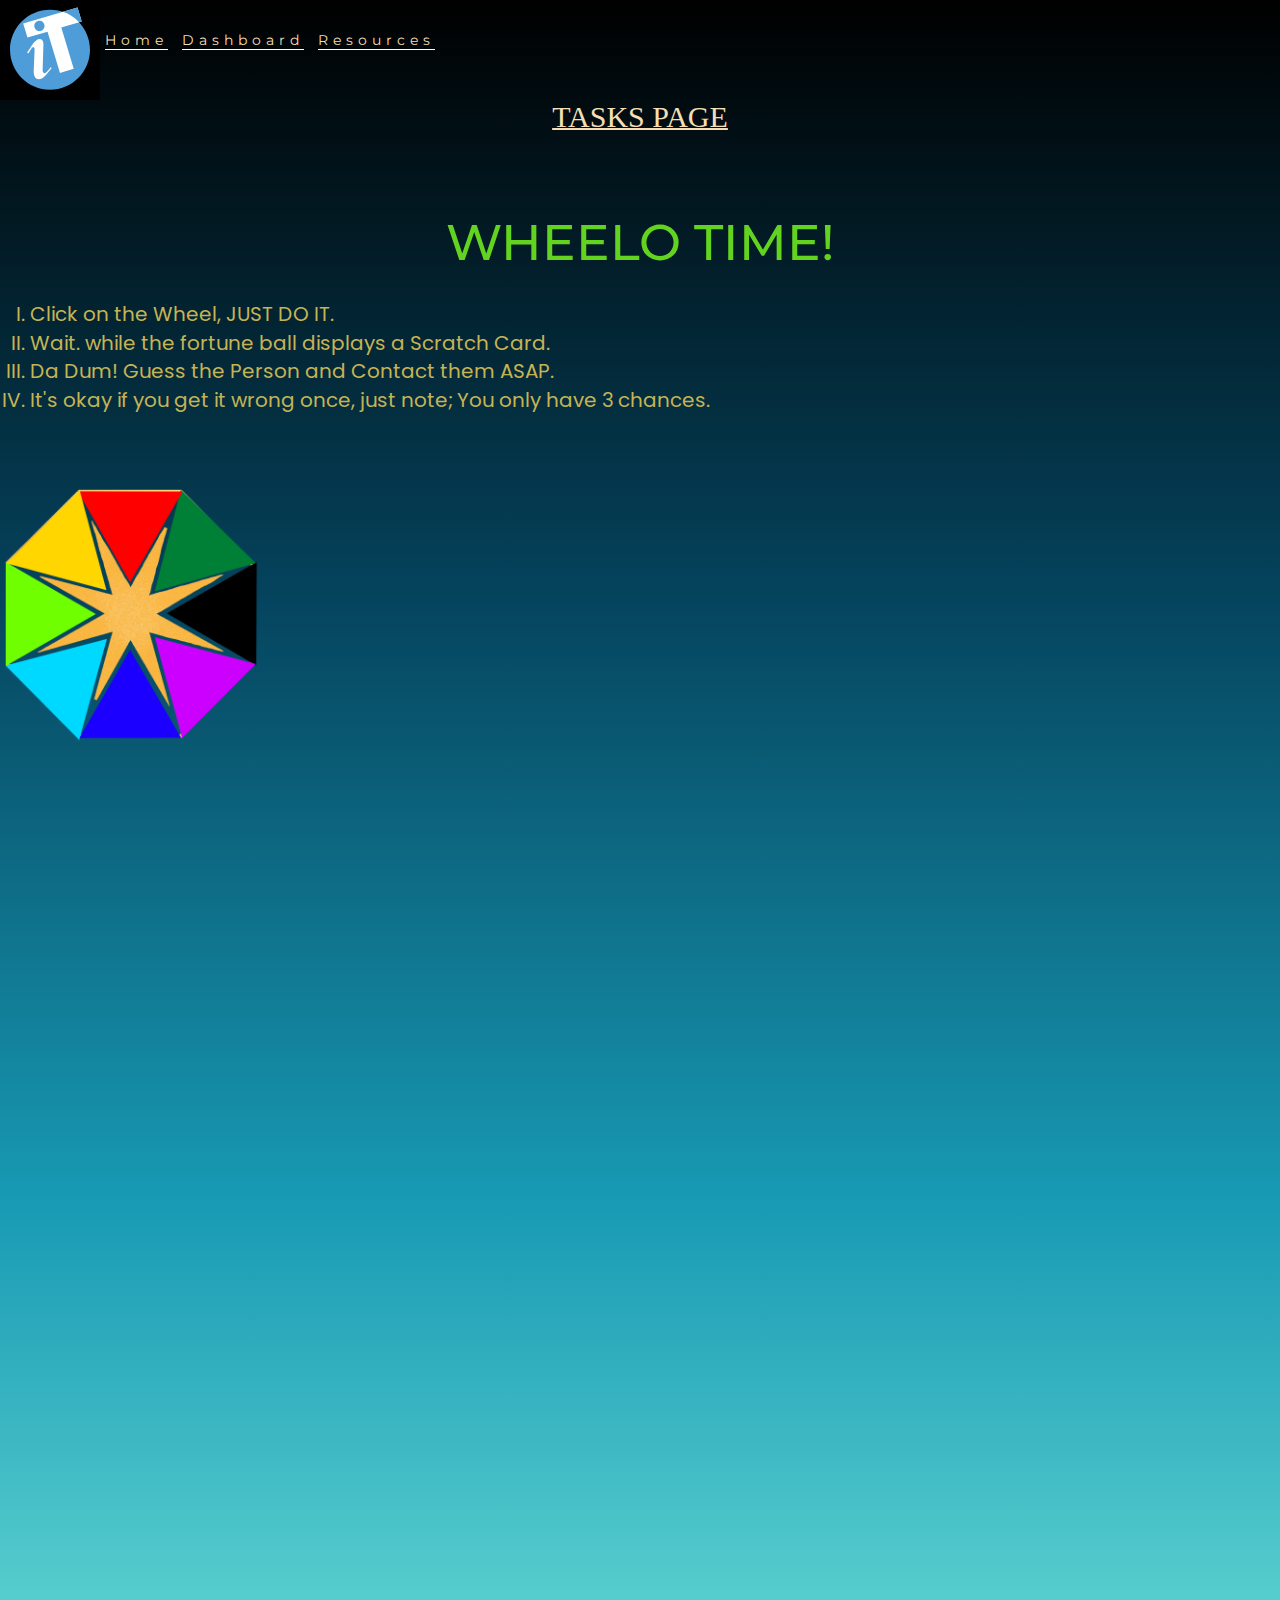
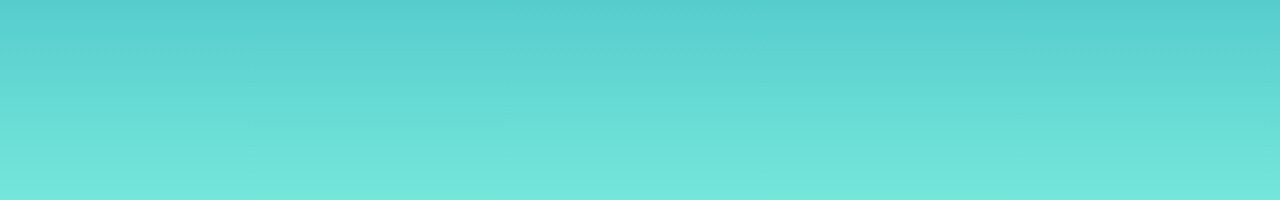
<file: index.html>
<!DOCTYPE html>
<html lang="en">
<head>
    <meta charset="UTF-8">
    <meta http-equiv="X-UA-Compatible" content="IE=edge">
    <meta name="viewport" content="width=device-width, initial-scale=1.0">
    <link rel="preconnect" href="https://fonts.googleapis.com">
    <link rel="preconnect" href="https://fonts.gstatic.com" crossorigin>

    <link href="https://fonts.googleapis.com/css2?family=Montserrat:wght@600&display=swap" rel="stylesheet">
    <link rel="preconnect" href="https://fonts.googleapis.com">
    <link rel="preconnect" href="https://fonts.gstatic.com" crossorigin>
    <link href="https://fonts.googleapis.com/css2?family=Caveat:wght@500&family=Montserrat:wght@600&display=swap" rel="stylesheet">
    <link rel="preconnect" href="https://fonts.googleapis.com">
    <link rel="preconnect" href="https://fonts.gstatic.com" crossorigin>
    <link href="https://fonts.googleapis.com/css2?family=Poppins:ital,wght@1,300&display=swap" rel="stylesheet">
    <title>Task Page</title>
    <link rel="stylesheet" href="https://maxcdn.bootstrapcdn.com/bootstrap/3.4.1/css/bootstrap.min.css">
    <script src="https://ajax.googleapis.com/ajax/libs/jquery/3.5.1/jquery.min.js"></script>
    <script src="https://maxcdn.bootstrapcdn.com/bootstrap/3.4.1/js/bootstrap.min.js"></script>
    <link rel="stylesheet" type="text/css" href="style.css">
</head>
<body>
    <div class="bg">
        <div class="nav">
            <img src="it.svg" class="logo">
            <ul class="menu-bar">
              <li><a href="#">Home</a></li>
              <li><a href="#">Dashboard</a></li>
              <li><a href="#">Resources</a></li>
            </ul>
          </div>
        <h1 class="head1">TASKS PAGE</h1>
        <p> </p>
        <p> </p>
        <p> </p>
        <h2 class="head2">WHEELO TIME!</h2>
        <div class="rules">
          <ol>
            <li>Click on the Wheel, JUST DO IT.</li>
            <li>Wait. while the fortune ball displays a Scratch Card.</li>
            <li>Da Dum! Guess the Person and Contact them ASAP.</li>
            <li>It's okay if you get it wrong once, just note; You only have 3 chances.</li>
          </ol>
        </div>
        <div class="container" id="js-container" >
          <canvas class="canvas" id="js-canvas" width="600" height="300" ></canvas>
          <form class="form" >
            <h3 class="head3">'Allo, 'Allo!</h3>
            <h3 class="head3">The secret code is:</h3>
            <h1><code>HlkafSYc</code></h1>
            <div>
              <p>Competitive Programming

                Web Development
                
                Machine Learning</p>
            </div>
            <br>
          </form>  
        </div>
        <div id="ball">??</div>
        <div><img id="loading" src="1.png"></div>
        
        <script src="myscript.js"></script>

  </div>
</body>
</html>
</file>
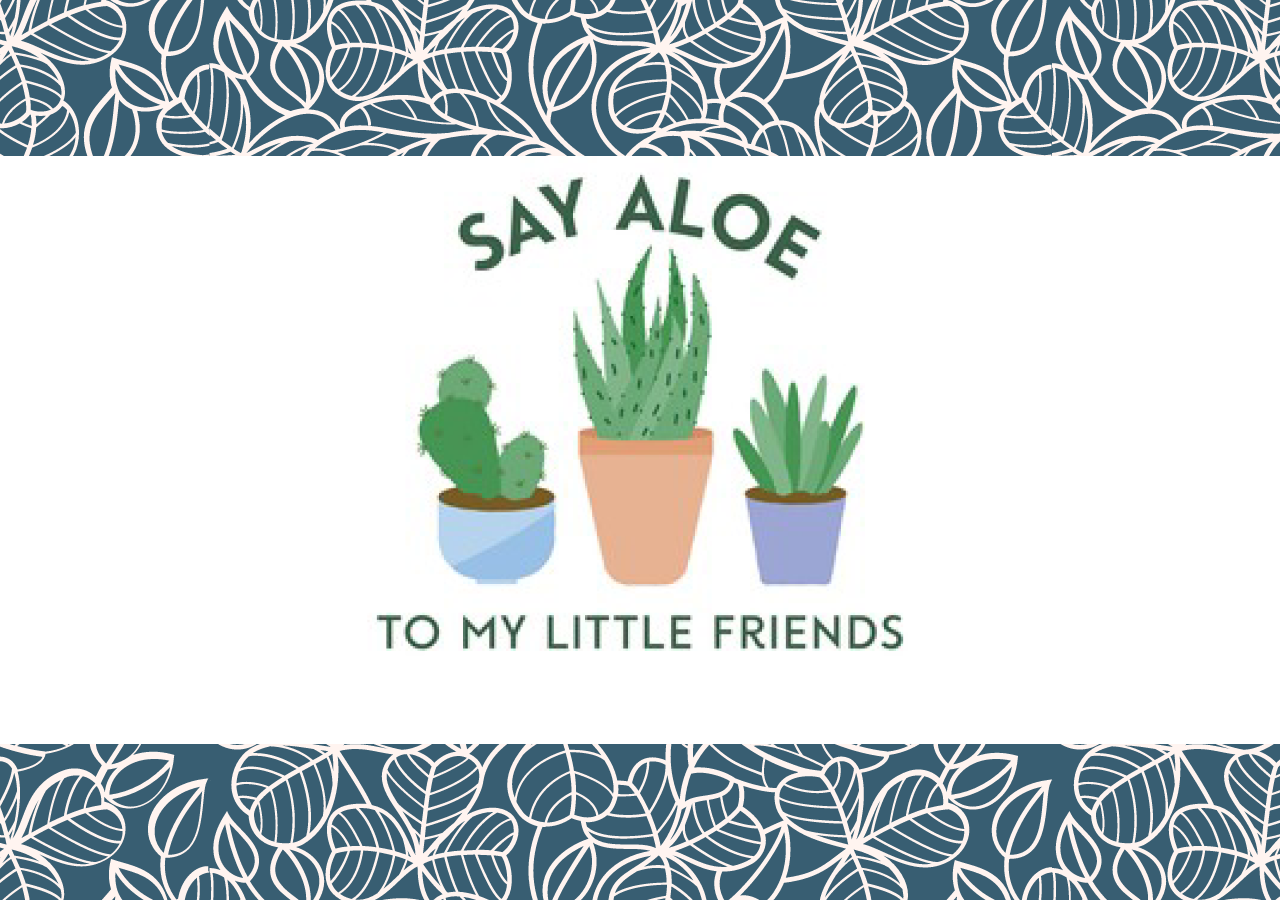
<file: aloe.html>
<!DOCTYPE html>
<html lang="en">

<head>
    <meta charset="UTF-8">
    <meta http-equiv="X-UA-Compatible" content="IE=edge">
    <meta name="viewport" content="width=device-width, initial-scale=1.0">
    <link rel="preconnect" href="https://fonts.googleapis.com">
    <link rel="preconnect" href="https://fonts.gstatic.com" crossorigin>

    <link href="https://fonts.googleapis.com/css2?family=Montserrat:wght@600&display=swap" rel="stylesheet">
    <link rel="preconnect" href="https://fonts.googleapis.com">
    <link rel="preconnect" href="https://fonts.gstatic.com" crossorigin>
    <link href="https://fonts.googleapis.com/css2?family=Caveat:wght@500&family=Montserrat:wght@600&display=swap" rel="stylesheet">
    <title>Task Page</title>
    <link rel="stylesheet" href="https://maxcdn.bootstrapcdn.com/bootstrap/3.4.1/css/bootstrap.min.css">
    <script src="https://ajax.googleapis.com/ajax/libs/jquery/3.5.1/jquery.min.js"></script>
    <script src="https://maxcdn.bootstrapcdn.com/bootstrap/3.4.1/js/bootstrap.min.js"></script>
    <link rel="stylesheet" type="text/css" href="hello.css">
</head>

<body>
    <div class="bg">
        <img src="2.png" class="bg-img">
        <div class="rectangle1">
            <img src="aloe.png " class="main-img ">
        </div>
    </div>
</body>
</file>
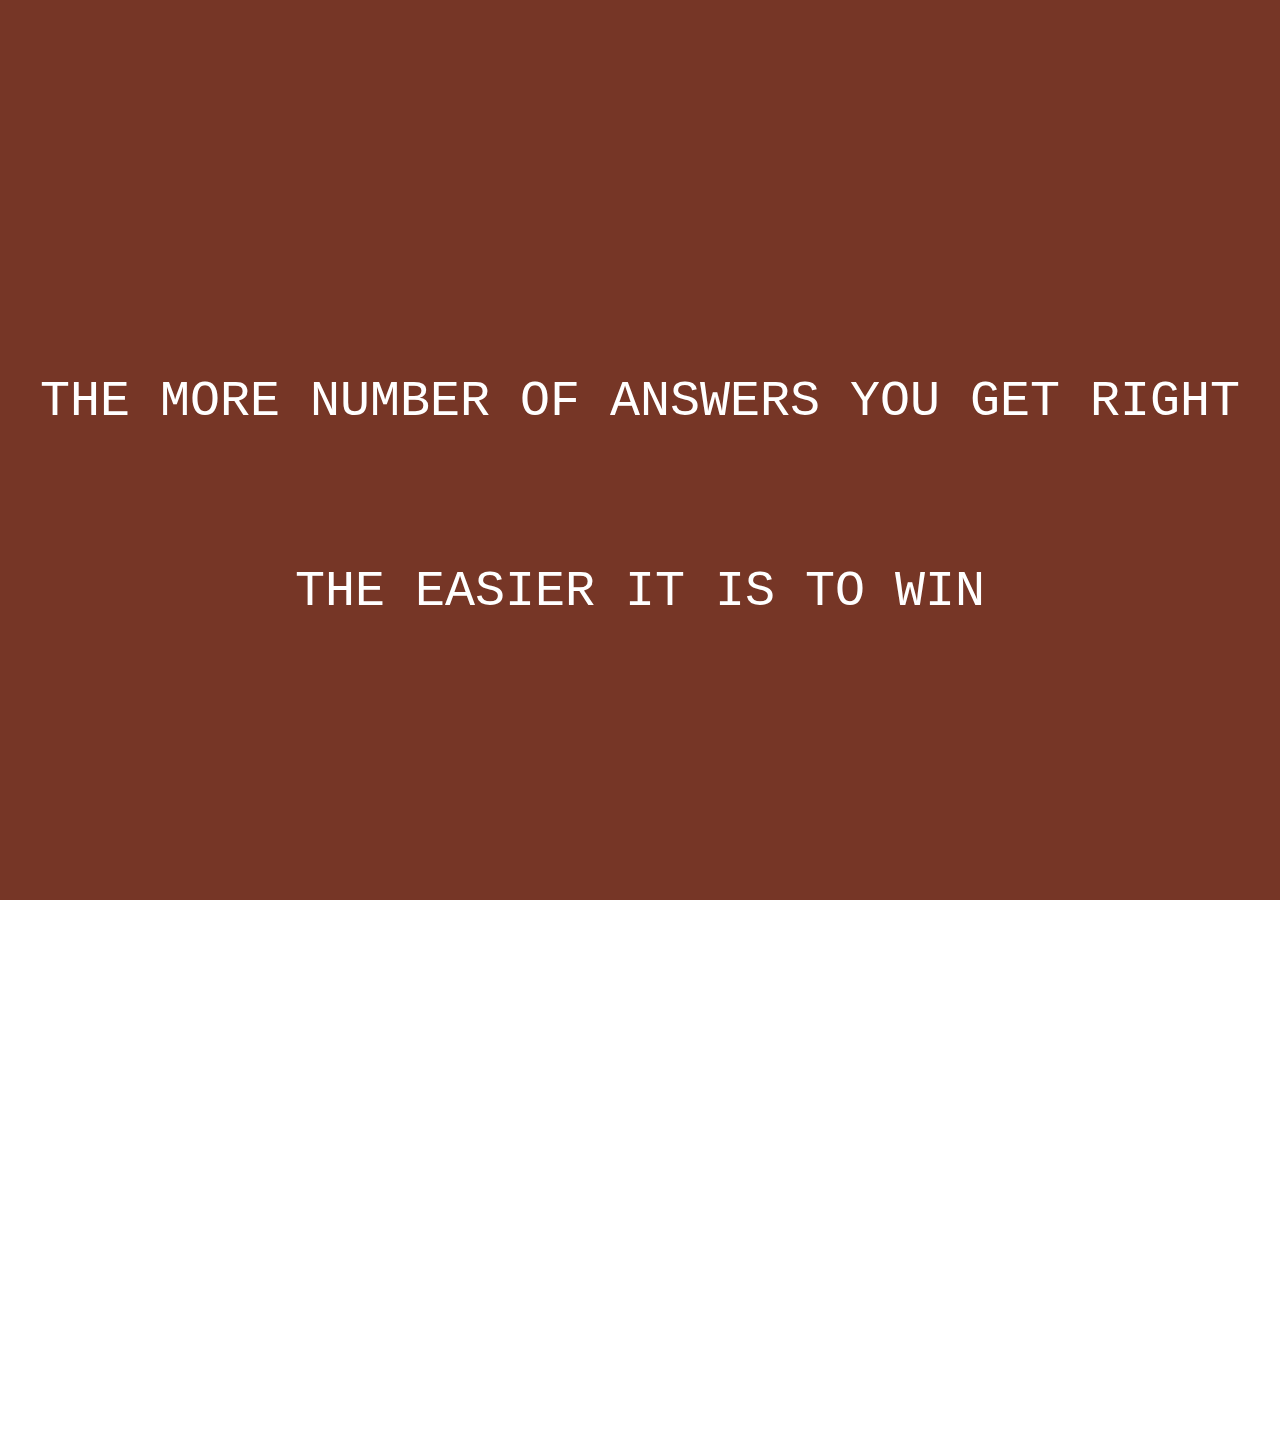
<file: footer.html>
<!DOCTYPE html>
<html lang="en">

<head>
    <meta charset="UTF-8">
    <meta http-equiv="X-UA-Compatible" content="IE=edge">
    <meta name="viewport" content="width=device-width, initial-scale=1.0">
    <link rel="preconnect" href="https://fonts.googleapis.com">
    <link rel="preconnect" href="https://fonts.gstatic.com" crossorigin>

    <link href="https://fonts.googleapis.com/css2?family=Montserrat:wght@600&display=swap" rel="stylesheet">
    <link rel="preconnect" href="https://fonts.googleapis.com">
    <link rel="preconnect" href="https://fonts.gstatic.com" crossorigin>
    <link href="https://fonts.googleapis.com/css2?family=Caveat:wght@500&family=Montserrat:wght@600&display=swap" rel="stylesheet">
    <title>Task Page</title>
    <link rel="stylesheet" href="https://maxcdn.bootstrapcdn.com/bootstrap/3.4.1/css/bootstrap.min.css">
    <script src="https://ajax.googleapis.com/ajax/libs/jquery/3.5.1/jquery.min.js"></script>
    <script src="https://maxcdn.bootstrapcdn.com/bootstrap/3.4.1/js/bootstrap.min.js"></script>
    <link rel="stylesheet" type="text/css" href="hello.css">
</head>

<body>
    <div class="footer">
        <div class="textfoot">THE MORE NUMBER OF ANSWERS YOU GET RIGHT
            <div class="textfoot2">THE EASIER IT IS TO WIN
            </div>
        </div>
    </div>
</body>
</file>
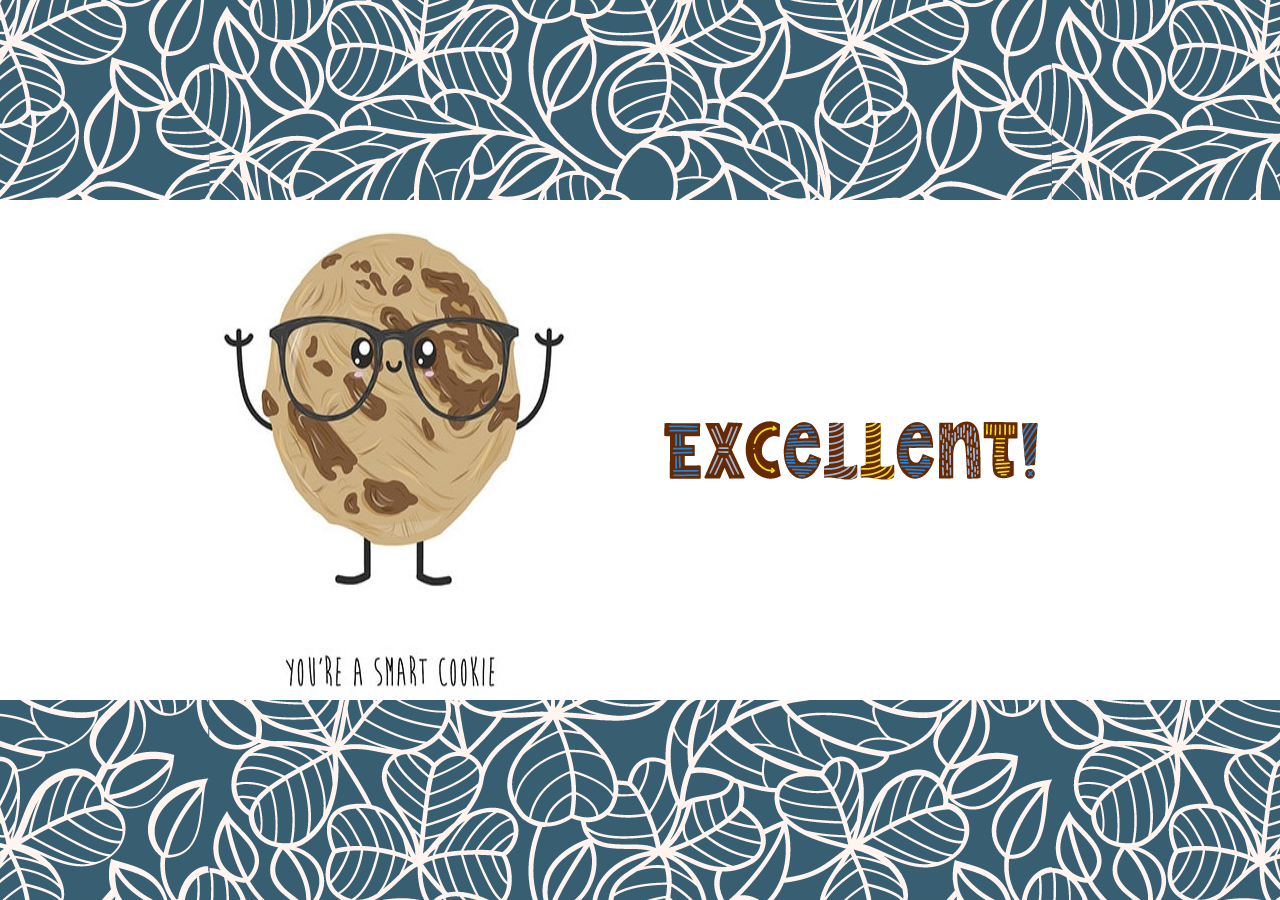
<file: goodjob.html>
<!DOCTYPE html>
<html lang="en">

<head>
    <meta charset="UTF-8">
    <meta http-equiv="X-UA-Compatible" content="IE=edge">
    <meta name="viewport" content="width=device-width, initial-scale=1.0">
    <link rel="preconnect" href="https://fonts.googleapis.com">
    <link rel="preconnect" href="https://fonts.gstatic.com" crossorigin>

    <link href="https://fonts.googleapis.com/css2?family=Montserrat:wght@600&display=swap" rel="stylesheet">
    <link rel="preconnect" href="https://fonts.googleapis.com">
    <link rel="preconnect" href="https://fonts.gstatic.com" crossorigin>
    <link href="https://fonts.googleapis.com/css2?family=Caveat:wght@500&family=Montserrat:wght@600&display=swap" rel="stylesheet">
    <title>Task Page</title>
    <link rel="stylesheet" href="https://maxcdn.bootstrapcdn.com/bootstrap/3.4.1/css/bootstrap.min.css">
    <script src="https://ajax.googleapis.com/ajax/libs/jquery/3.5.1/jquery.min.js"></script>
    <script src="https://maxcdn.bootstrapcdn.com/bootstrap/3.4.1/js/bootstrap.min.js"></script>
    <link rel="stylesheet" type="text/css" href="hello.css">
</head>

<body>
    <div class="bg2">
        <img src="2.png" class="bg2-img">
        <div class="rectangle2">
            <img src="cookie.png " class="main2-img ">
            <img src="4.png" class="sub1-img">
        </div>
    </div>
</body>
</file>
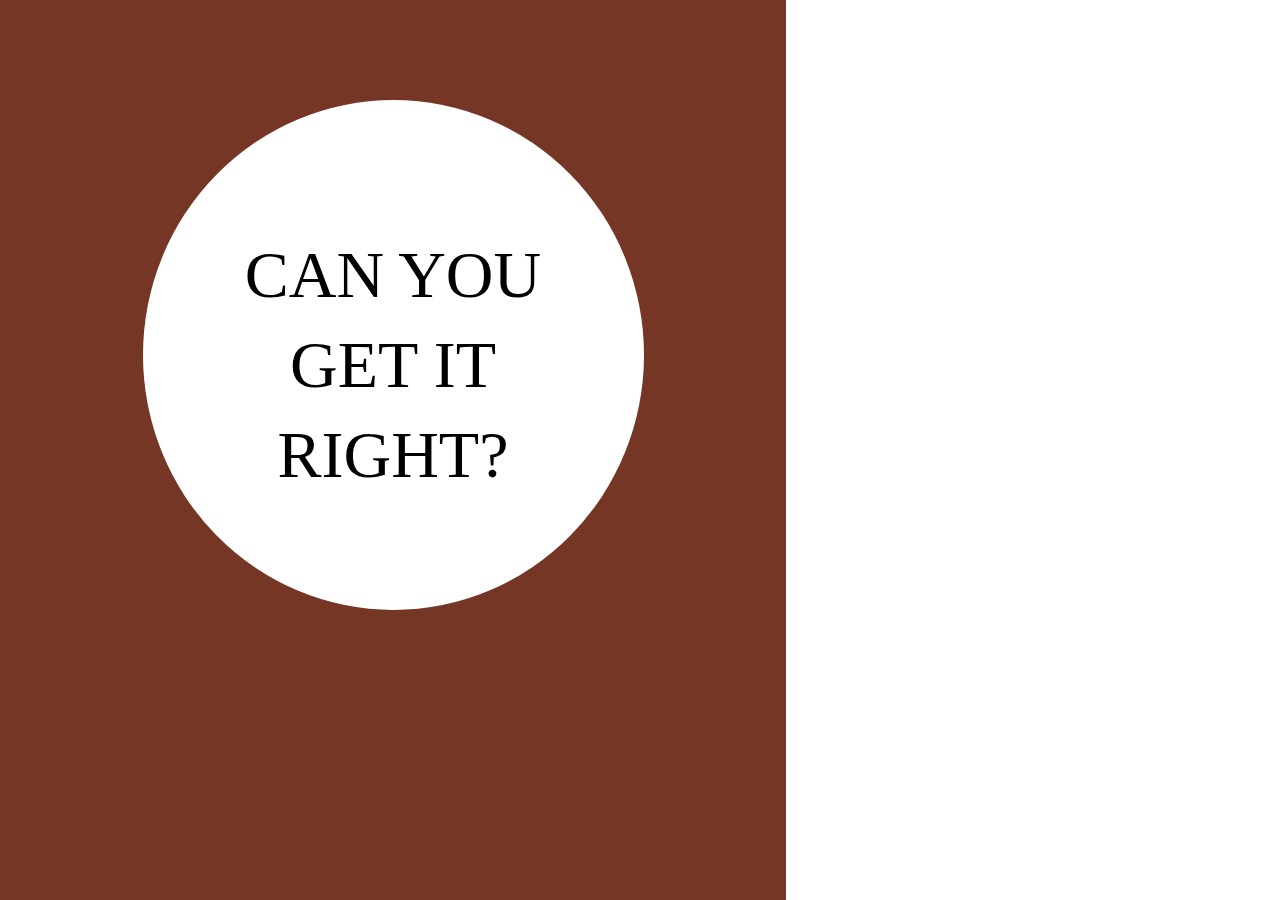
<file: riddle.html>
<!DOCTYPE html>
<html lang="en">

<head>
    <meta charset="UTF-8" />
    <meta http-equiv="X-UA-Compatible" content="IE=edge" />
    <meta name="viewport" content="width=device-width, initial-scale=1.0" />
    <link rel="preconnect" href="https://fonts.googleapis.com" />
    <link rel="preconnect" href="https://fonts.gstatic.com" crossorigin />

    <link href="https://fonts.googleapis.com/css2?family=Montserrat:wght@600&display=swap" rel="stylesheet" />
    <link rel="preconnect" href="https://fonts.googleapis.com" />
    <link rel="preconnect" href="https://fonts.gstatic.com" crossorigin />
    <link href="https://fonts.googleapis.com/css2?family=Caveat:wght@500&family=Montserrat:wght@600&display=swap" rel="stylesheet" />
    <title>Task Page</title>
    <link rel="stylesheet" href="https://maxcdn.bootstrapcdn.com/bootstrap/3.4.1/css/bootstrap.min.css" />
    <script src="https://ajax.googleapis.com/ajax/libs/jquery/3.5.1/jquery.min.js"></script>
    <script src="https://maxcdn.bootstrapcdn.com/bootstrap/3.4.1/js/bootstrap.min.js"></script>
    <link rel="stylesheet" type="text/css" href="hello.css" />
</head>

<body>
    <div class="verticalrectangle2">
        <div class="verticalrectangle1">
            <div class="centrecircle">
                <div class="qstn">CAN YOU GET IT RIGHT?</div>
            </div>
        </div>
    </div>
</body>

</html>
</file>
<file: style.css>
*{
    margin: 0;
    padding: 0;
}

.bg {
    background-image: linear-gradient(to bottom, #000, #05445E, #189AB4, #75E6DA);
    background-repeat: no-repeat;
    background-size: cover;
    background-position: center;
    width: auto;
    height: auto;
    min-height: 200vh;
}


.head1 {
    text-align: center;
    color: wheat;
    font-family: Georgia, 'Times New Roman', Times, serif;
    font-size: 3rem;
    padding-top: 3rem;
    animation-name: swipe1;
    animation-duration: 0.9s;
    text-decoration: underline 2px;
}

.head2 {
    text-align: center;
    color: rgb(98, 212, 32);
    font-family: 'Montserrat', sans-serif;
    font-size: 5rem;
    padding-top: 2rem;
    padding-bottom: 2rem;
    animation: swipe2 2s, mymove 0.25s 5;
}
.head3 {
    font-family: 'Montserrat', sans-serif;;
    font-size: 25px;
}
p {
    color: yellow;
    font-size: 17px;
    padding-top: 4px;
}
.nav {
    height: 50px;
}
.logo {
    height: 10rem;
    float: left;
}

.menu-bar {
    list-style: none;
    margin: 20px;
    flex: 1;
}

.menu-bar li {
    display: inline-block;
    margin: 10px 5px;
}
.menu-bar li a{
    text-decoration: none;
    color: wheat;
    font-family: 'Montserrat', sans-serif;
    letter-spacing: 5px;
    border-bottom: 1.5px solid white;
}
.menu-bar li a:hover{
    background-color: teal;
    color: white;
    border-bottom: 3px solid teal;
    padding: 10px 5px 5px 10px;
}

  
@keyframes mymove {
    100% { 
        transform: rotateX(10deg);
    } 
  }
@keyframes swipe1 {
    from{font-size: 0px;}
    to{font-size: 30px;}
}

@keyframes swipe2 {
    from{font-size: 0px;}
    to{font-size: 40px;}
}

  #js-container {
    border: 3px solid yellow;
    position: relative;
    width: 600px;
    height: 300px;
    margin: 0 auto;
    color:rgb(211, 60, 14);
    -webkit-user-select: none;
    -moz-user-select: none;
    -ms-user-select: none; 
    -o-user-select: none;
    user-select: none;
  }
  #js-container.ani
  {
      visibility: block;
    animation-name: swipe1;
  }
  .canvas {
    position: absolute;
    top: 0;
    margin: -4px -18px;
  }
  
  .form {
    padding: 20px;
  }
  #ball {
    width:50px;
    height:50px;
    color:white;
    line-height:50px;
    font-size:30px;
    background:red;
    border:3px solid #000;
    border-radius:50%;
    position: relative;
    left: 17rem;top: 10rem;
    z-index: 1;
    /*animation: combined 3s linear 1 forwards;
    /* -webkit-animation: combined 2s linear 2s  forwards; */
    /*
    
    animation-delay: 2s;*/
}
#ball.animated {
  animation: combined 3s linear 1 forwards;
  animation-delay: 2s;

  }
#ground{
    position: relative;
    top: 313px;
}

#loading {
    height: 260px;
    width: 260px;
    margin: 1rem 0px;
    z-index: 2;
    position: relative;
}
#loading.animate{
  animation: rotation 2s linear;
}
@keyframes combined {
    5% {
        top: 250px;
        animation-timing-function: ease-out;
    }
    10% {
        top: 70px;
        animation-timing-function: ease-in;
    }
    15%{
        top: 250px;
        animation-timing-function: ease-out;
    }
    20% {
        top: 100px;
        animation-timing-function: ease-in;

    }
    30%  {
        top: 250px;
        animation-timing-function: ease-out;
    }
    40% {
        top: 130px;
        animation-timing-function: ease-in-out;
        left: 95vw;
    }
    50% {
        top: 250px;
        animation-timing-function: ease-in-out;
    }
    60% {
        top: 160px;
        animation-timing-function: ease-in;
        transform: rotate(650deg);
    }
    70% {
        top: 250px;
        animation-timing-function: ease-in-out;
        transform: rotate(420deg);
    }
    80% {
        top: 175px;
        animation-timing-function: linear;
        transform: rotate(720deg);
    }
    90% {
        animation-timing-function: linear;
        top: 250px;
        transform: rotate(30deg);
    }
    100% {
        transform: rotate(-720deg);
        animation-timing-function: linear;
        top: 250px;
        left: 50vw;
        /* aation-delay: 2s; */
    }
    
}
@keyframes rotation {
    from {
            -webkit-transform: rotate(0deg);
    }
    to {
            -webkit-transform: rotate(360deg);
    }
}
.rules {
    margin-left: 3rem;
}
.rules ol li {
    color: rgb(197, 180, 84);
    font-family: 'Poppins', sans-serif;
    font-size: 2rem;
    list-style: upper-roman;
}
</file>
<file: hello.css>
* {
    margin: 0;
    padding: 0;
}


/*image source:2.png*/

.bg {
    background-repeat: no-repeat;
    background-size: cover;
    background-position: center;
    width: 100%;
    height: 100vh;
    position: relative;
    display: flex;
    align-items: center;
    justify-content: center;
    overflow: hidden;
}

.bg-img {
    position: absolute;
    z-index: 50;
}

.rectangle1 {
    position: relative;
    width: 100%;
    background: #ffffff;
    z-index: 100;
    display: flex;
    justify-content: center;
}


/*image source:aloe.png*/

.aloe {
    background-repeat: no-repeat;
    background-position: relative;
    width: 211px;
    height: 194px;
    left: 364px;
    top: 200px;
}

.main-img {
    position: relative;
    z-index: 100;
}


/*riddles*/

.verticalrectangle2 {
    position: absolute;
    width: 100%;
    height: 100vh;
    z-index: 50;
    display: flex;
    background: #ffffff;
    overflow: hidden;
}

.verticalrectangle1 {
    position: relative;
    width: 786px;
    height: 100vh;
    left: 0px;
    top: 0px;
    z-index: 50;
    display: flex;
    justify-content: center;
    background: #763626;
    overflow: hidden;
}

.centrecircle {
    position: relative;
    width: 501px;
    height: 510px;
    left: 0px;
    top: 100px;
    border-radius: 50%;
    background: #ffffff;
    z-index: 100;
    display: flex;
    justify-content: center;
}


/*CAN YOU GET IT RIGHT? */

.qstn {
    position: relative;
    width: 326px;
    height: 310px;
    left: 0px;
    top: 130px;
    font-family: Georgia;
    font-style: normal;
    font-weight: normal;
    font-size: 66px;
    line-height: 90px;
    text-align: center;
    color: #000000;
    z-index: 100;
}

.footer {
    position: absolute;
    width: 100%;
    height: 100%;
    background: #763626;
}


/* TEXT IN FOOTER: THE MORE NUMBER OF ANSWERS YOU GET RIGHT THE EASIER IT IS TO WIN */

.textfoot {
    position: absolute;
    width: 100%;
    height: 100%;
    left: 0%;
    top: 40%;
    font-family: 'Courier New', monospace;
    font-style: normal;
    font-weight: normal;
    font-size: 50px;
    line-height: 84px;
    text-align: center;
    color: #ffffff;
}

.textfoot2 {
    position: absolute;
    width: 100%;
    height: 100%;
    left: 0%;
    top: 190px;
    font-family: 'Courier New', monospace;
    font-style: normal;
    font-weight: normal;
    font-size: 50px;
    line-height: 84px;
    text-align: center;
    color: #FFFFFF;
}


/*correct answer, good job */


/*image source:2.png*/

.bg2 {
    background-repeat: no-repeat;
    background-size: cover;
    background-position: center;
    width: 100%;
    height: 100vh;
    position: relative;
    display: flex;
    align-items: center;
    justify-content: center;
    overflow: hidden;
}

.bg2-img {
    position: absolute;
    z-index: 50;
}

.rectangle2 {
    position: relative;
    width: 100%;
    background: #ffffff;
    z-index: 100;
    display: flex;
    justify-content: center;
}


/*image source:cookie.png*/

.cookie {
    background-repeat: no-repeat;
    background-position: relative;
    width: 279px;
    height: 294px;
    left: 118px;
    top: 200px;
}

.main2-img {
    position: relative;
    z-index: 100;
}


/*image source:4.png*/

.excellent {
    position: absolute;
    width: 582px;
    height: 368px;
    left: 429px;
    top: 146px;
}

.sub1-img {
    position: relative;
    z-index: 100;
}


/*correct answer, good job */


/*image source:2.png*/

.bg3 {
    background-repeat: no-repeat;
    background-size: cover;
    background-position: center;
    width: 100%;
    height: 100vh;
    position: relative;
    display: flex;
    align-items: center;
    justify-content: center;
    overflow: hidden;
}

.bg3-img {
    position: absolute;
    z-index: 50;
}

.rectangle3 {
    position: relative;
    width: 100%;
    background: #ffffff;
    z-index: 100;
    display: flex;
    justify-content: center;
}


/*image source:oops.png*/

.oops {
    background-repeat: no-repeat;
    background-position: relative;
    width: 211px;
    height: 194px;
    left: 364px;
    top: 200px;
}

.main3-img {
    position: relative;
    z-index: 100;
}


/*image source:5.png*/

.goodluck {
    position: absolute;
    width: 500px;
    height: 500px;
    left: 470px;
    top: 108px;
}

.sub2-img {
    position: relative;
    z-index: 100;
}

.sub2-img {
    position: relative;
    z-index: 100;
}
</file>
